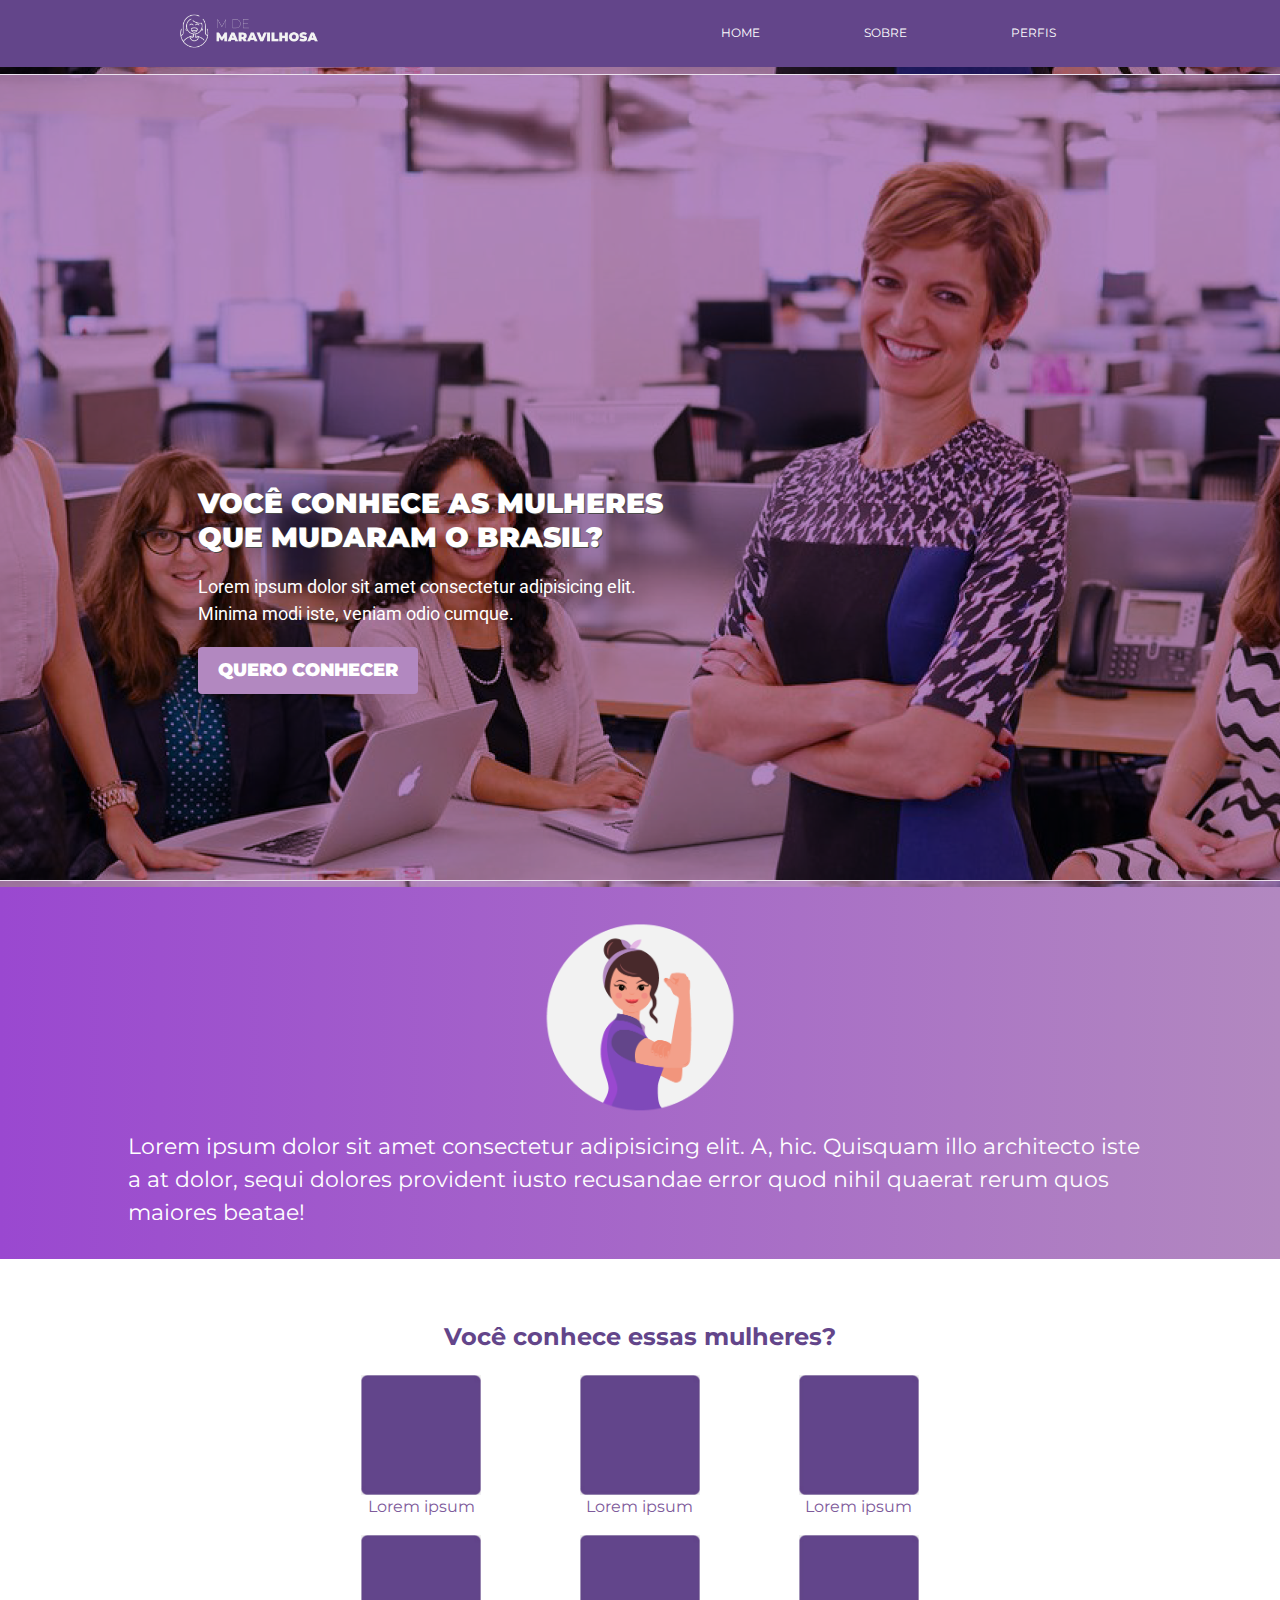
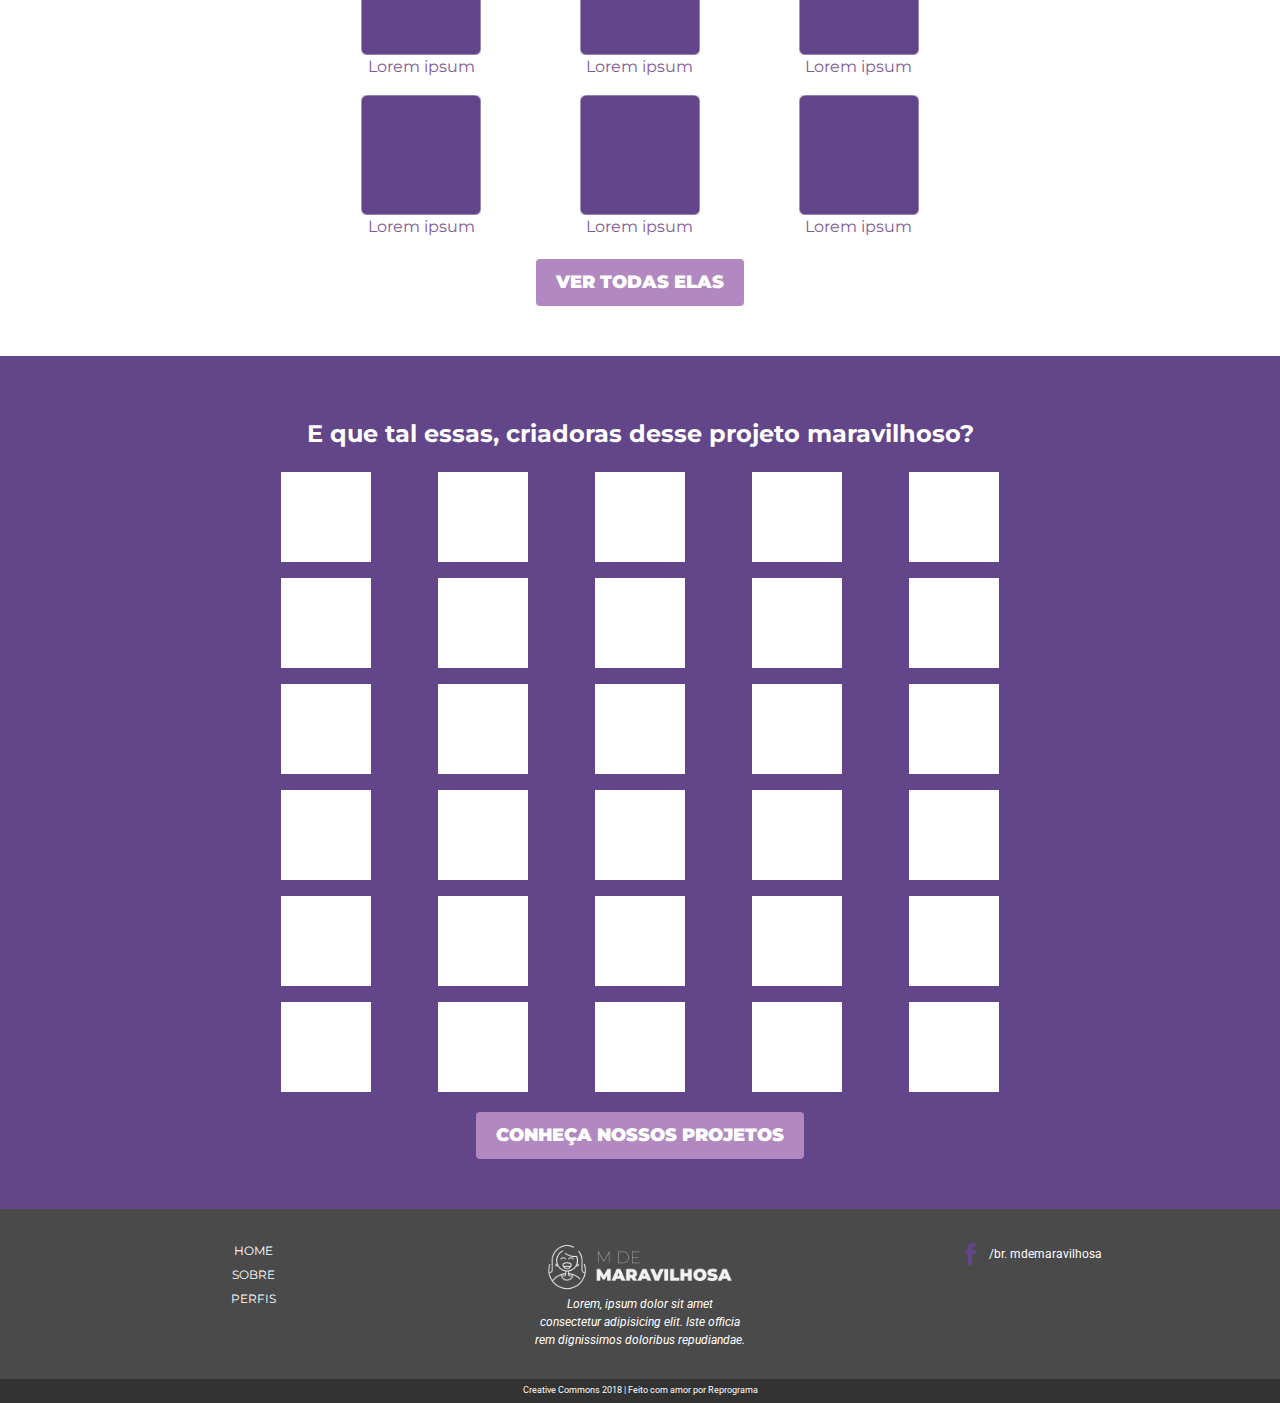
<file: index.html>
<!-- ehuehueeu brbrbr -->

<!DOCTYPE html>
<html>
<head>
    <meta charset="utf-8" />
    <title>M de Maravilhosa</title>
    <meta name="viewport" content="width=device-width, initial-scale=1">

    <link href="https://fonts.googleapis.com/css?family=Montserrat:400,700,900|Roboto+Slab:700|Roboto:400,400i" rel="stylesheet">
    <link rel="stylesheet" type="text/css" href="css/style.css" />
    <link rel="stylesheet" type="text/css" href="css/media.css" />
</head>

<body>
    <nav class="topbar">
            <a href="index.html"><img src="img/logo-white.png" alt="Logo M de Maravilhosa" class="logo"></a>
        <div class="menu">
            <img class="menu-bg" src="img/menu-burger.png" alt="Menu">
        </div>
        <div class="menu-dt">
            <ul>
                <li><a href="index.html">Home</a></li>
                <li><a href="sobre.html">Sobre</a></li>
                <li><a href="perfis.html">Perfis</a></li>
            </ul>
        </div>
    </nav>

    <header class="header-home">
        <div>
            <h1>Você conhece as mulheres que mudaram o Brasil?</h1>
            <p class="destaque">Lorem ipsum dolor sit amet consectetur adipisicing elit. Minima modi iste, veniam odio cumque.</p>
            <a href="perfis.html" class="btn">Quero conhecer</a>
        </div>
    </header>
    <main>
        <section class="intro">
            <div>
                <img src="img/img-mulher.png" alt="Imagem mulher">
                <p class="destaque">Lorem ipsum dolor sit amet consectetur adipisicing elit. A, hic. Quisquam illo architecto iste a at dolor, sequi dolores provident iusto recusandae error quod nihil quaerat rerum quos maiores beatae!</p>
            </div>
        </section>

        <section class="mulheres">
            <h3>Você conhece essas mulheres?</h3>
            <div>
                <div>
                    <div class="avatar">
                        <a href="perfil-individual.html"><img src="img/mulher.png" alt="Mulher"></a>
                    </div>
                    <p>Lorem ipsum </p>
                </div>
                
                <div>
                    <div class="avatar">
                        <a href="perfil-individual.html"><img src="img/mulher.png" alt="Mulher"></a>
                    </div>
                    <p>Lorem ipsum</p>
                </div>
                <div>
                    <div class="avatar">
                        <a href="perfil-individual.html"><img src="img/mulher.png" alt="Mulher"></a>
                    </div>
                    <p>Lorem ipsum </p>
                </div>
                <div>
                    <div class="avatar">
                        <a href="perfil-individual.html"><img src="img/mulher.png" alt="Mulher"></a>
                    </div>
                    <p>Lorem ipsum </p>
                </div>
                <div>
                    <div class="avatar">
                        <a href="perfil-individual.html"><img src="img/mulher.png" alt="Mulher"></a>
                    </div>
                    <p>Lorem ipsum </p>
                </div>
                <div>
                    <div class="avatar">
                        <a href="perfil-individual.html"><img src="img/mulher.png" alt="Mulher"></a>
                    </div>
                    <p>Lorem ipsum </p>
                </div>
                <div class="avatar-dt">
                    <div>
                        <a href="perfil-individual.html"><img src="img/mulher.png" alt="Mulher"></a>
                    </div>
                    <p>Lorem ipsum</p>
                </div>
                <div class="avatar-dt">
                    <div>
                        <a href="perfil-individual.html"><img src="img/mulher.png" alt="Mulher"></a>    
                    </div>
                    <p>Lorem ipsum</p>
                </div>
                <div class="avatar-dt">
                    <div>
                        <a href="perfil-individual.html"><img src="img/mulher.png" alt="Mulher"></a>
                    </div>
                    <p>Lorem ipsum</p>
                </div>
            </div>
            <a href="perfis.html" class="btn">Ver todas elas</a>

        </section>

        <section class="criadoras">
            <h3>E que tal essas, criadoras desse projeto maravilhoso?</h3>
            <div>
                <div>
                    <a href="#"><img class="miga" src="img/miga.png" alt="Miga"></a>
                </div>
                <div>
                    <a href="#"><img class="miga" src="img/miga.png" alt="Miga"></a>
                </div>
                <div>
                    <a href="#"><img class="miga" src="img/miga.png" alt="Miga"></a>
                </div>
                <div>
                    <a href="#"><img class="miga" src="img/miga.png" alt="Miga"></a>
                </div>
                <div>
                    <a href="#"><img class="miga" src="img/miga.png" alt="Miga"></a>
                </div>
                <div>
                    <a href="#"><img class="miga" src="img/miga.png" alt="Miga"></a>
                </div>
                <div>
                    <a href="#"><img class="miga" src="img/miga.png" alt="Miga"></a>
                </div>
                <div>
                    <a href="#"><img class="miga" src="img/miga.png" alt="Miga"></a>
                </div>
                <div>
                    <a href="#"><img class="miga" src="img/miga.png" alt="Miga"></a>
                </div>
                <div>
                    <a href="#"><img class="miga" src="img/miga.png" alt="Miga"></a>
                </div>
                <div>
                    <a href="#"><img class="miga" src="img/miga.png" alt="Miga"></a>
                </div>
                <div>
                    <a href="#"><img class="miga" src="img/miga.png" alt="Miga"></a>
                </div>
                <div>
                    <a href="#"><img class="miga" src="img/miga.png" alt="Miga"></a>
                </div>
                <div>
                    <a href="#"><img class="miga" src="img/miga.png" alt="Miga"></a>
                </div>
                <div>
                    <a href="#"><img class="miga" src="img/miga.png" alt="Miga"></a>
                </div>
                <div>
                    <a href="#"><img class="miga" src="img/miga.png" alt="Miga"></a>
                </div>
                <div>
                    <a href="#"><img class="miga" src="img/miga.png" alt="Miga"></a>
                </div>
                <div>
                    <a href="#"><img class="miga" src="img/miga.png" alt="Miga"></a>
                </div>
                <div>
                    <a href="#"><img class="miga" src="img/miga.png" alt="Miga"></a>
                </div>
                <div>
                    <a href="#"><img class="miga" src="img/miga.png" alt="Miga"></a>
                </div>
                <div>
                    <a href="#"><img class="miga" src="img/miga.png" alt="Miga"></a>
                </div>
                <div>
                    <a href="#"><img class="miga" src="img/miga.png" alt="Miga"></a>
                </div>
                <div>
                    <a href="#"><img class="miga" src="img/miga.png" alt="Miga"></a>
                </div>
                <div>
                    <a href="#"><img class="miga" src="img/miga.png" alt="Miga"></a>
                </div>
                <div>
                    <a href="#"><img class="miga" src="img/miga.png" alt="Miga"></a>
                </div>
                <div>
                    <a href="#"><img class="miga" src="img/miga.png" alt="Miga"></a>
                </div>
                <div>
                    <a href="#"><img class="miga" src="img/miga.png" alt="Miga"></a>
                </div>
                <div>
                    <a href="#"><img class="miga" src="img/miga.png" alt="Miga"></a>
                </div>
                <div>
                    <a href="#"><img class="miga" src="img/miga.png" alt="Miga"></a>
                </div>
                <div>
                    <a href="#"><img class="miga" src="img/miga.png" alt="Miga"></a>
                </div>
            </div>
            <a href="sobre.html" class="btn">Conheça nossos projetos</a>

        </section>

    </main>

    <footer>
        <div>
            <div>
                <ul>
                    <li><a href="index.html">Home</a></li>
                    <li><a href="sobre.html">Sobre</a></li>
                    <li><a href="perfis.html">Perfis</a></li>
                </ul>
            </div>

            <div class="logo-footer">
                <img src="img/logo-white.png" alt="Logo M de maravilhosa">
                <p><em>Lorem, ipsum dolor sit amet<br> consectetur adipisicing elit. Iste officia<br> rem dignissimos doloribus repudiandae.</em></p>
            </div>

            <div class="social-media">
                <img src="img/fb-icone.png" alt="link facebook">
                <p>/br. mdemaravilhosa</p>
            </div>
        </div>

        <p class="footnote">Creative Commons 2018 | Feito com amor por Reprograma</p>
    </footer>

</body>
</file>
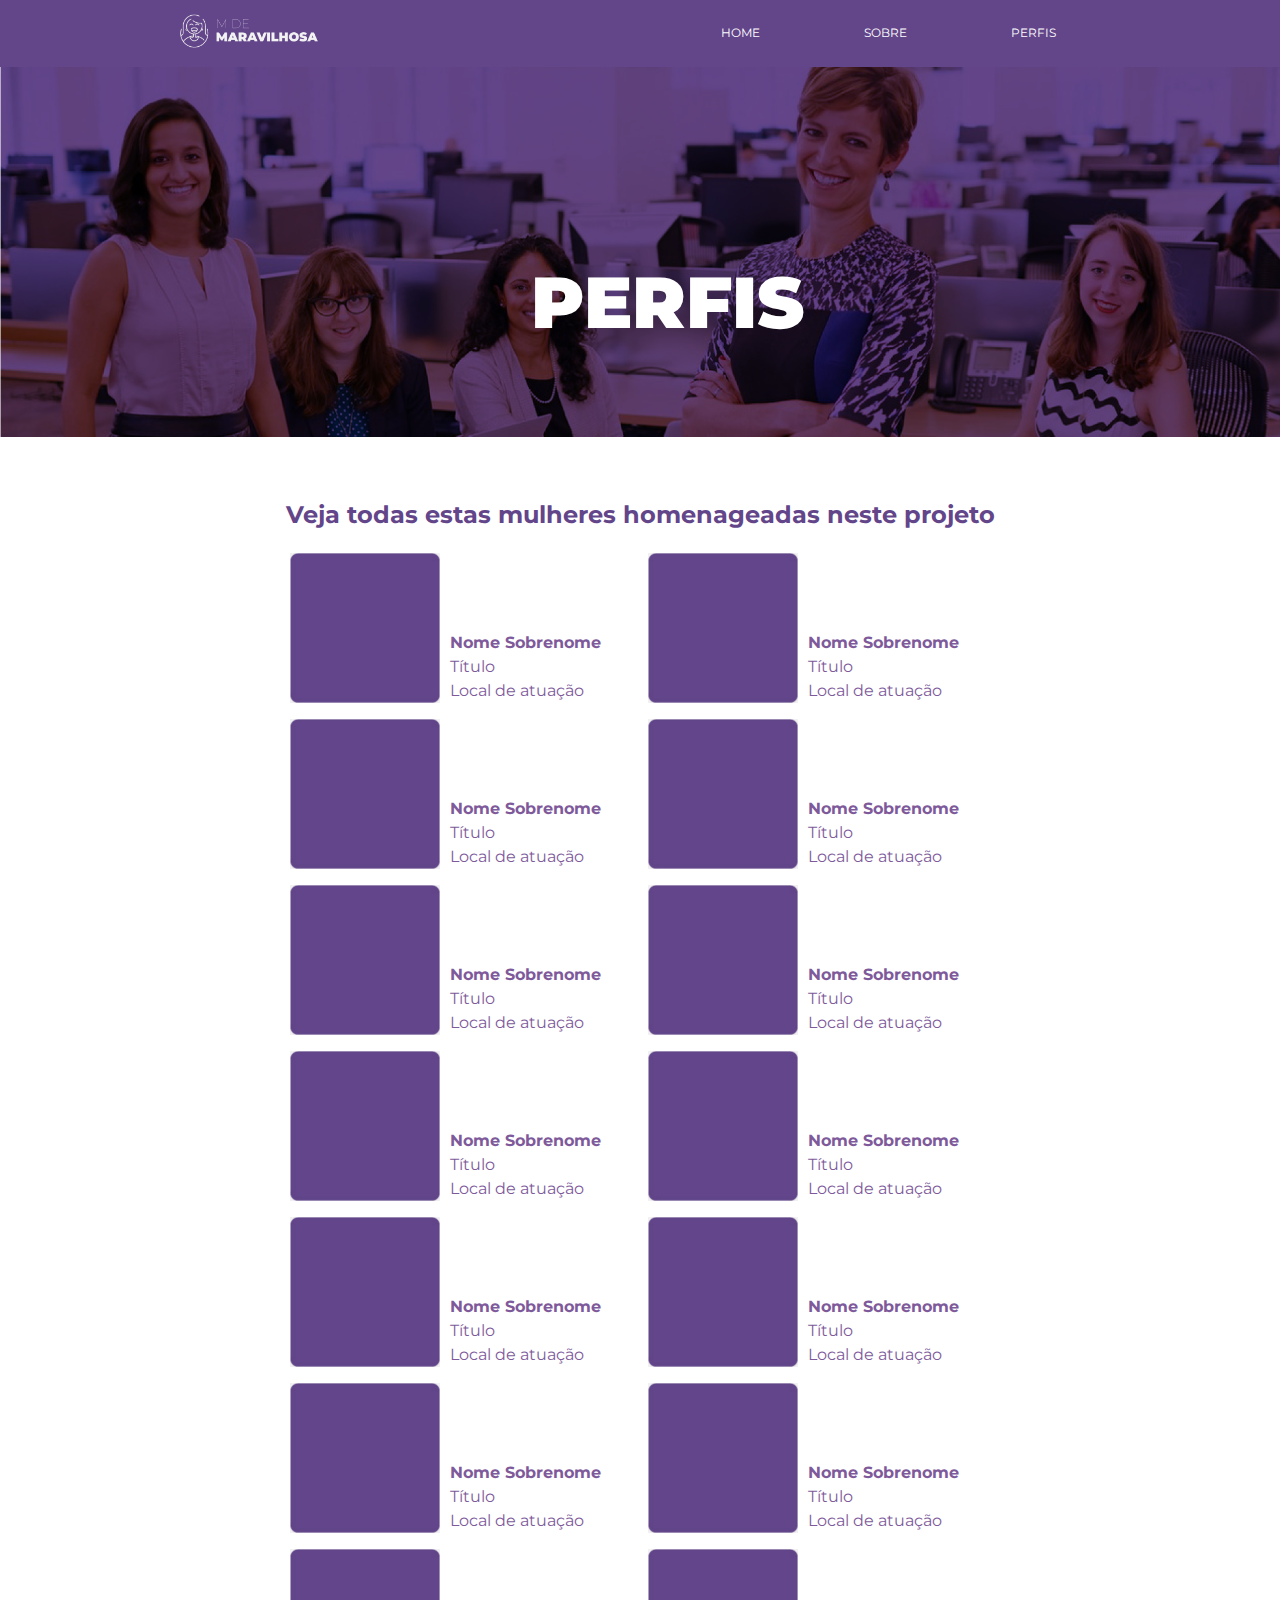
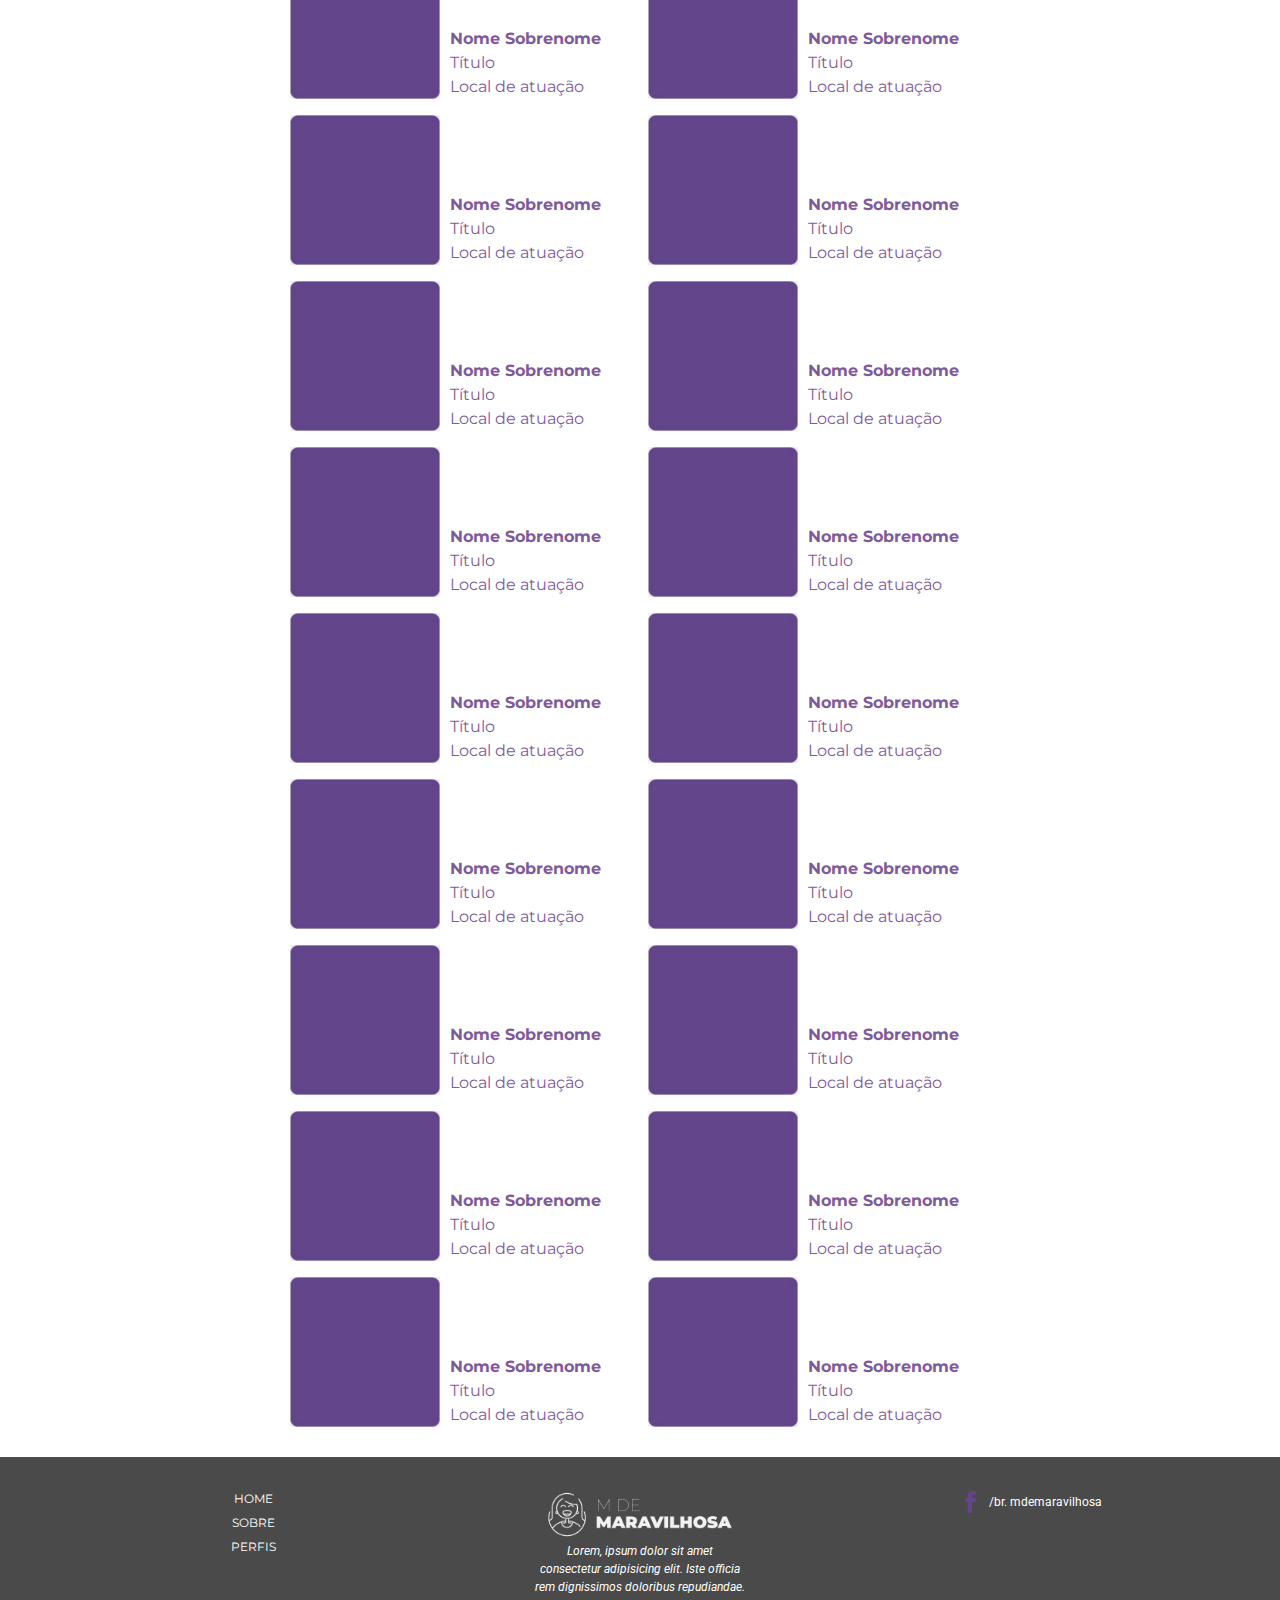
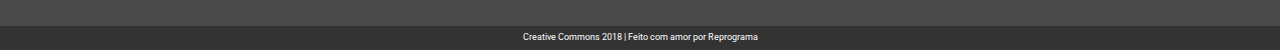
<file: perfis.html>
<!DOCTYPE html>
<html>
<head>
    <meta charset="utf-8" />
    <title>M de Maravilhosa</title>
    <meta name="viewport" content="width=device-width, initial-scale=1">

    <link href="https://fonts.googleapis.com/css?family=Montserrat:400,700,900|Roboto+Slab:700|Roboto:400,400i" rel="stylesheet">
    <link rel="stylesheet" type="text/css" href="css/style.css" />
    <link rel="stylesheet" type="text/css" href="css/media.css" />
</head>

<body>
    <nav class="topbar">
            <a href="index.html"><img src="img/logo-white.png" alt="Logo M de Maravilhosa" class="logo"></a>
        <div class="menu">
            <img class="menu-bg" src="img/menu-burger.png" alt="Menu">
        </div>
        <div class="menu-dt">
            <ul>
                <li><a href="index.html">Home</a></li>
                <li><a href="sobre.html">Sobre</a></li>
                <li><a href="perfis.html">Perfis</a></li>
            </ul>
        </div>
    </nav>

    <header class="header-perfis">
        <div>
            <h2>Perfis</h2>
        </div>
    </header>
    <main>
        <section class="perfil">
            <h3>Veja todas estas mulheres homenageadas neste projeto</h3>
            <div>
                <div>
                    <div class="avatar">
                        <a href="perfil-individual.html"><img src="img/mulher.png" alt="Mulher"></a>
                    </div>
                    <p><strong>Nome Sobrenome</strong><br>Título<br> Local de atuação</p>
                </div>
                
                <div>
                    <div class="avatar">
                        <a href="perfil-individual.html"><img src="img/mulher.png" alt="Mulher"></a>
                    </div>
                    <p><strong>Nome Sobrenome</strong><br>Título<br> Local de atuação</p>
                </div>
                <div>
                    <div class="avatar">
                        <a href="perfil-individual.html"><img src="img/mulher.png" alt="Mulher"></a>
                    </div>
                    <p><strong>Nome Sobrenome</strong><br>Título<br> Local de atuação</p>
                </div>
                <div>
                    <div class="avatar">
                        <a href="perfil-individual.html"><img src="img/mulher.png" alt="Mulher"></a>
                    </div>
                    <p><strong>Nome Sobrenome</strong><br>Título<br> Local de atuação</p>
                </div>
                
                <div>
                    <div class="avatar">
                        <a href="perfil-individual.html"><img src="img/mulher.png" alt="Mulher"></a>
                    </div>
                    <p><strong>Nome Sobrenome</strong><br>Título<br> Local de atuação</p>
                </div>
                <div>
                    <div class="avatar">
                        <a href="perfil-individual.html"><img src="img/mulher.png" alt="Mulher"></a>
                    </div>
                    <p><strong>Nome Sobrenome</strong><br>Título<br> Local de atuação</p>
                </div>
                <div>
                    <div class="avatar">
                        <a href="perfil-individual.html"><img src="img/mulher.png" alt="Mulher"></a>
                    </div>
                    <p><strong>Nome Sobrenome</strong><br>Título<br> Local de atuação</p>
                </div>
                
                <div>
                    <div class="avatar">
                        <a href="perfil-individual.html"><img src="img/mulher.png" alt="Mulher"></a>
                    </div>
                    <p><strong>Nome Sobrenome</strong><br>Título<br> Local de atuação</p>
                </div>
                <div>
                    <div class="avatar">
                        <a href="perfil-individual.html"><img src="img/mulher.png" alt="Mulher"></a>
                    </div>
                    <p><strong>Nome Sobrenome</strong><br>Título<br> Local de atuação</p>
                </div>
                <div>
                    <div class="avatar">
                        <a href="perfil-individual.html"><img src="img/mulher.png" alt="Mulher"></a>
                    </div>
                    <p><strong>Nome Sobrenome</strong><br>Título<br> Local de atuação</p>
                </div>
                
                <div>
                    <div class="avatar">
                        <a href="perfil-individual.html"><img src="img/mulher.png" alt="Mulher"></a>
                    </div>
                    <p><strong>Nome Sobrenome</strong><br>Título<br> Local de atuação</p>
                </div>
                <div>
                    <div class="avatar">
                        <a href="perfil-individual.html"><img src="img/mulher.png" alt="Mulher"></a>
                    </div>
                    <p><strong>Nome Sobrenome</strong><br>Título<br> Local de atuação</p>
                </div>
                <div>
                    <div class="avatar">
                        <a href="perfil-individual.html"><img src="img/mulher.png" alt="Mulher"></a>
                    </div>
                    <p><strong>Nome Sobrenome</strong><br>Título<br> Local de atuação</p>
                </div>
                
                <div>
                    <div class="avatar">
                        <a href="perfil-individual.html"><img src="img/mulher.png" alt="Mulher"></a>
                    </div>
                    <p><strong>Nome Sobrenome</strong><br>Título<br> Local de atuação</p>
                </div>
                <div>
                    <div class="avatar">
                        <a href="perfil-individual.html"><img src="img/mulher.png" alt="Mulher"></a>
                    </div>
                    <p><strong>Nome Sobrenome</strong><br>Título<br> Local de atuação</p>
                </div>
                <div>
                    <div class="avatar">
                        <a href="perfil-individual.html"><img src="img/mulher.png" alt="Mulher"></a>
                    </div>
                    <p><strong>Nome Sobrenome</strong><br>Título<br> Local de atuação</p>
                </div>
                
                <div>
                    <div class="avatar">
                        <a href="perfil-individual.html"><img src="img/mulher.png" alt="Mulher"></a>
                    </div>
                    <p><strong>Nome Sobrenome</strong><br>Título<br> Local de atuação</p>
                </div>
                <div>
                    <div class="avatar">
                        <a href="perfil-individual.html"><img src="img/mulher.png" alt="Mulher"></a>
                    </div>
                    <p><strong>Nome Sobrenome</strong><br>Título<br> Local de atuação</p>
                </div>
                <div>
                    <div class="avatar">
                        <a href="perfil-individual.html"><img src="img/mulher.png" alt="Mulher"></a>
                    </div>
                    <p><strong>Nome Sobrenome</strong><br>Título<br> Local de atuação</p>
                </div>
                
                <div>
                    <div class="avatar">
                        <a href="perfil-individual.html"><img src="img/mulher.png" alt="Mulher"></a>
                    </div>
                    <p><strong>Nome Sobrenome</strong><br>Título<br> Local de atuação</p>
                </div>
                <div>
                    <div class="avatar">
                        <a href="perfil-individual.html"><img src="img/mulher.png" alt="Mulher"></a>
                    </div>
                    <p><strong>Nome Sobrenome</strong><br>Título<br> Local de atuação</p>
                </div>
                <div>
                    <div class="avatar">
                        <a href="perfil-individual.html"><img src="img/mulher.png" alt="Mulher"></a>
                    </div>
                    <p><strong>Nome Sobrenome</strong><br>Título<br> Local de atuação</p>
                </div>
                
                <div>
                    <div class="avatar">
                        <a href="perfil-individual.html"><img src="img/mulher.png" alt="Mulher"></a>
                    </div>
                    <p><strong>Nome Sobrenome</strong><br>Título<br> Local de atuação</p>
                </div>
                <div>
                    <div class="avatar">
                        <a href="perfil-individual.html"><img src="img/mulher.png" alt="Mulher"></a>
                    </div>
                    <p><strong>Nome Sobrenome</strong><br>Título<br> Local de atuação</p>
                </div>
                <div>
                    <div class="avatar">
                        <a href="perfil-individual.html"><img src="img/mulher.png" alt="Mulher"></a>
                    </div>
                    <p><strong>Nome Sobrenome</strong><br>Título<br> Local de atuação</p>
                </div>
                
                <div>
                    <div class="avatar">
                        <a href="perfil-individual.html"><img src="img/mulher.png" alt="Mulher"></a>
                    </div>
                    <p><strong>Nome Sobrenome</strong><br>Título<br> Local de atuação</p>
                </div>
                <div>
                    <div class="avatar">
                        <a href="perfil-individual.html"><img src="img/mulher.png" alt="Mulher"></a>
                    </div>
                    <p><strong>Nome Sobrenome</strong><br>Título<br> Local de atuação</p>
                </div>
                <div>
                    <div class="avatar">
                        <a href="perfil-individual.html"><img src="img/mulher.png" alt="Mulher"></a>
                    </div>
                    <p><strong>Nome Sobrenome</strong><br>Título<br> Local de atuação</p>
                </div>
                
                <div>
                    <div class="avatar">
                        <a href="perfil-individual.html"><img src="img/mulher.png" alt="Mulher"></a>
                    </div>
                    <p><strong>Nome Sobrenome</strong><br>Título<br> Local de atuação</p>
                </div>
                <div>
                    <div class="avatar">
                        <a href="perfil-individual.html"><img src="img/mulher.png" alt="Mulher"></a>
                    </div>
                    <p><strong>Nome Sobrenome</strong><br>Título<br> Local de atuação</p>
                </div>

            </div>
        </section>

    </main>

    <footer>
        <div>
            <div>
                <ul>
                    <li><a href="index.html">Home</a></li>
                    <li><a href="sobre.html">Sobre</a></li>
                    <li><a href="perfis.html">Perfis</a></li>
                </ul>
            </div>
            <div class="logo-footer">
                <img src="img/logo-white.png" alt="Logo M de maravilhosa">
                <p><em>Lorem, ipsum dolor sit amet<br> consectetur adipisicing elit. Iste officia<br> rem dignissimos doloribus repudiandae.</em></p>
            </div>

            <div class="social-media">
                <img src="img/fb-icone.png" alt="link facebook">
                <p>/br. mdemaravilhosa</p>
            </div>
        </div>

        <p class="footnote">Creative Commons 2018 | Feito com amor por Reprograma</p>
    </footer>

</body>
</file>
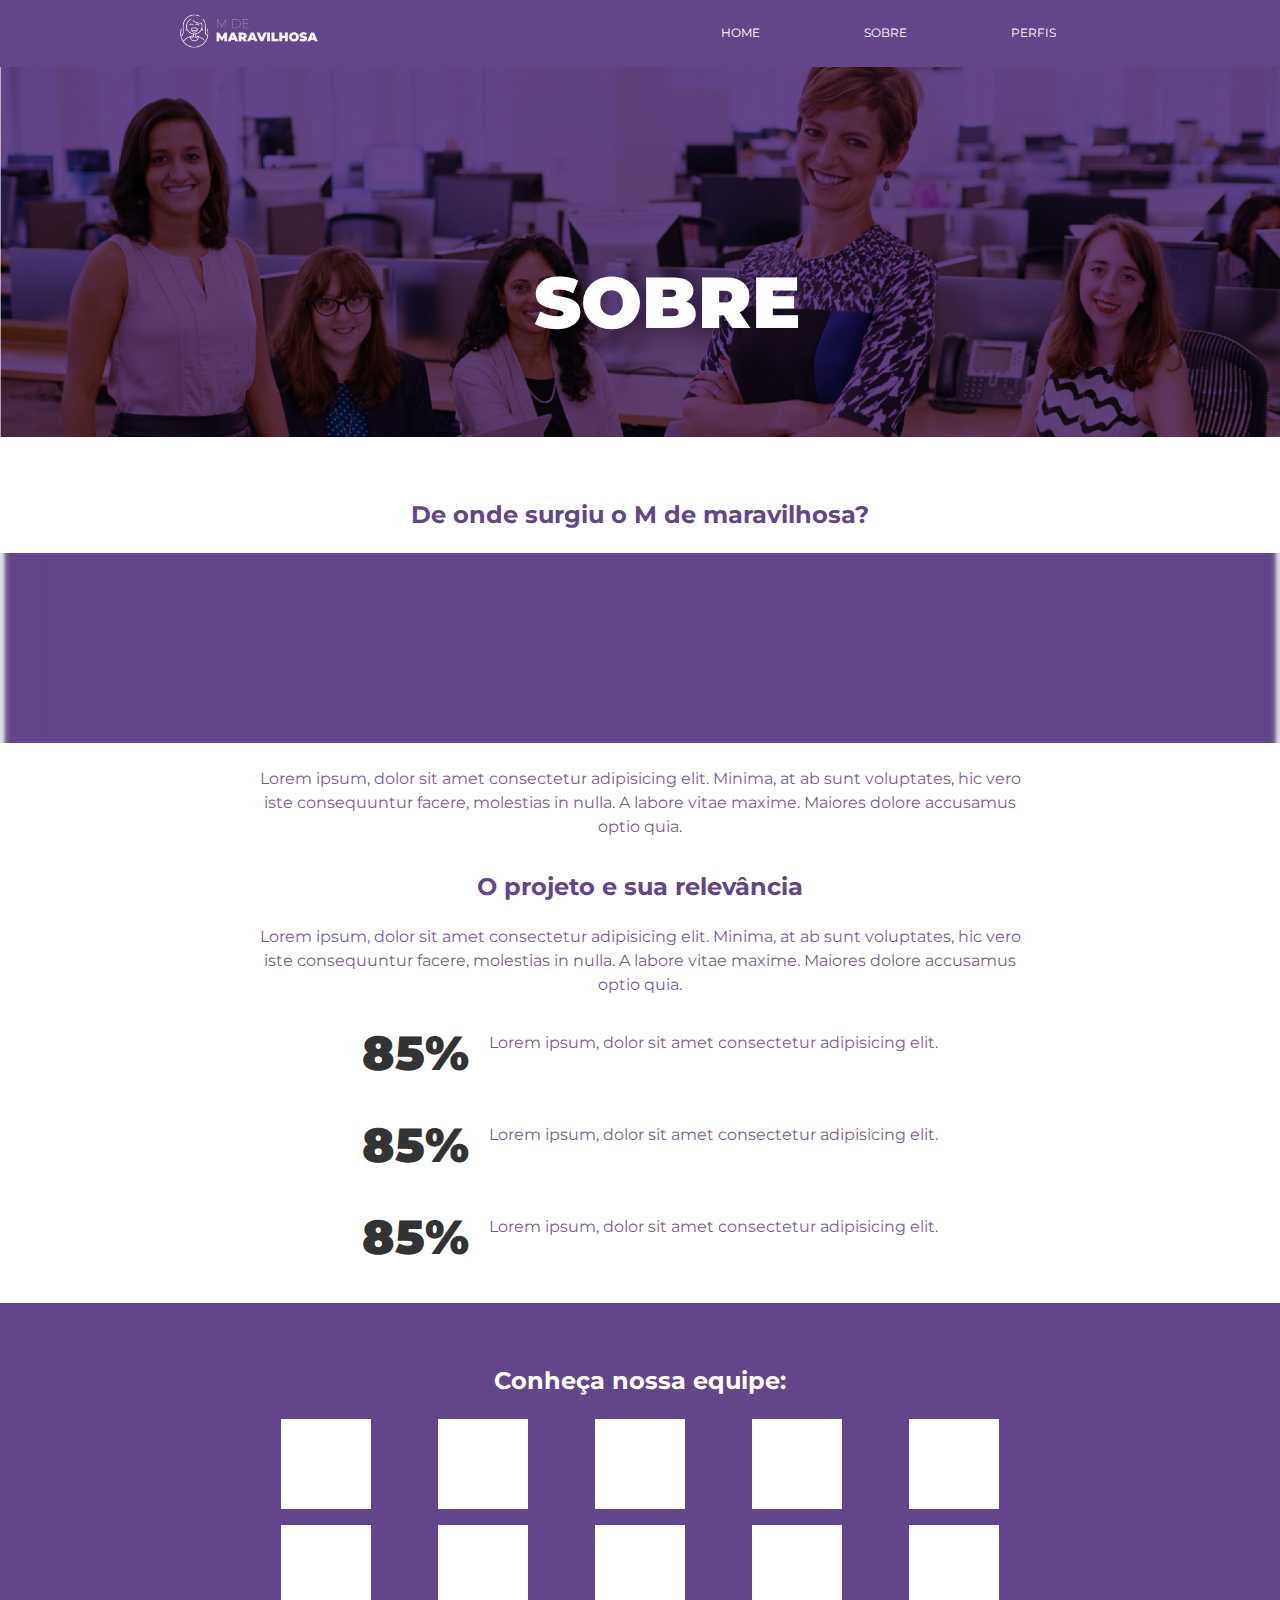
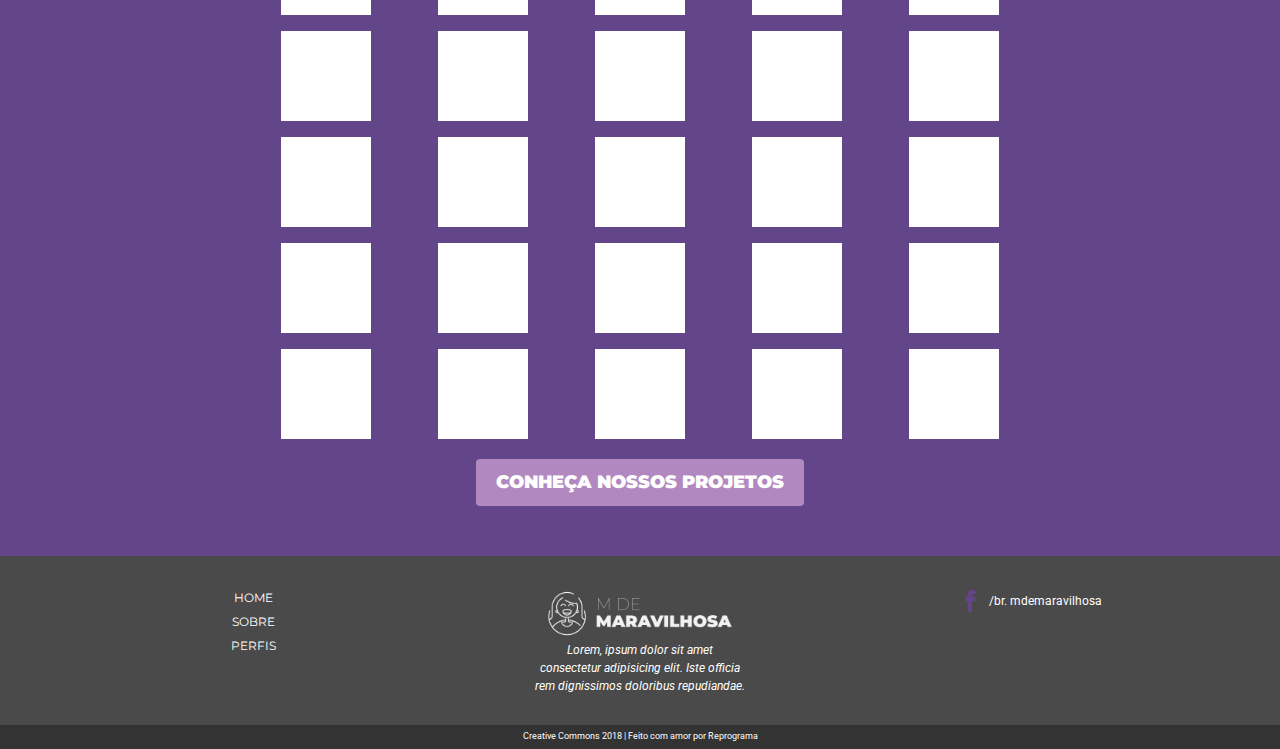
<file: sobre.html>
<!DOCTYPE html>
<html>
<head>
    <meta charset="utf-8" />
    <title>M de Maravilhosa</title>
    <meta name="viewport" content="width=device-width, initial-scale=1">

    <link href="https://fonts.googleapis.com/css?family=Montserrat:400,700,900|Roboto+Slab:700|Roboto:400,400i" rel="stylesheet">
    <link rel="stylesheet" type="text/css" href="css/style.css" />
    <link rel="stylesheet" type="text/css" href="css/media.css" />
</head>

<body>
    <nav class="topbar">
        <a href="index.html"><img src="img/logo-white.png" alt="Logo M de Maravilhosa" class="logo"></a>
        <div class="menu">
            <img class="menu-bg" src="img/menu-burger.png" alt="Menu">
        </div>
        <div class="menu-dt">
            <ul>
                <li><a href="index.html">Home</a></li>
                <li><a href="sobre.html">Sobre</a></li>
                <li><a href="perfis.html">Perfis</a></li>
            </ul>
        </div>
    </nav>

    <header class="header-sobre">
        <div>
            <h2>Sobre</h2>
        </div>
    </header>
    <main>
        <section class="sobre">
            <h3>De onde surgiu o M de maravilhosa?</h3>
            <div class="foto-sobre"></div>
            <div class="sobre-conteudo">
                <p><br>Lorem ipsum, dolor sit amet consectetur adipisicing elit. Minima, at ab sunt voluptates, hic vero iste consequuntur facere, molestias in nulla. A labore vitae maxime. Maiores dolore accusamus optio quia.</p>
                <h3>O projeto e sua relevância</h3>
                <p>Lorem ipsum, dolor sit amet consectetur adipisicing elit. Minima, at ab sunt voluptates, hic vero iste consequuntur facere, molestias in nulla. A labore vitae maxime. Maiores dolore accusamus optio quia.</p>
                <div>
                    <p class="estatistica">85%</p>
                    <p>Lorem ipsum, dolor sit amet consectetur adipisicing elit.</p>
                </div>
                <div>
                    <p class="estatistica">85%</p>
                    <p>Lorem ipsum, dolor sit amet consectetur adipisicing elit.</p>
                </div>
                <div>
                    <p class="estatistica">85%</p>
                    <p>Lorem ipsum, dolor sit amet consectetur adipisicing elit.</p>
                </div>

            </div>

        </section>

        <section class="equipe">
            <h3>Conheça nossa equipe:</h3>
            <div>
                <div>
                    <a href="#"><img class="miga" src="img/miga.png" alt="Miga"></a>
                </div>
                <div>
                    <a href="#"><img class="miga" src="img/miga.png" alt="Miga"></a>
                </div>
                <div>
                    <a href="#"><img class="miga" src="img/miga.png" alt="Miga"></a>
                </div>
                <div>
                    <a href="#"><img class="miga" src="img/miga.png" alt="Miga"></a>
                </div>
                <div>
                    <a href="#"><img class="miga" src="img/miga.png" alt="Miga"></a>
                </div>
                <div>
                    <a href="#"><img class="miga" src="img/miga.png" alt="Miga"></a>
                </div>
                <div>
                    <a href="#"><img class="miga" src="img/miga.png" alt="Miga"></a>
                </div>
                <div>
                    <a href="#"><img class="miga" src="img/miga.png" alt="Miga"></a>
                </div>
                <div>
                    <a href="#"><img class="miga" src="img/miga.png" alt="Miga"></a>
                </div>
                <div>
                    <a href="#"><img class="miga" src="img/miga.png" alt="Miga"></a>
                </div>
                <div>
                    <a href="#"><img class="miga" src="img/miga.png" alt="Miga"></a>
                </div>
                <div>
                    <a href="#"><img class="miga" src="img/miga.png" alt="Miga"></a>
                </div>
                <div>
                    <a href="#"><img class="miga" src="img/miga.png" alt="Miga"></a>
                </div>
                <div>
                    <a href="#"><img class="miga" src="img/miga.png" alt="Miga"></a>
                </div>
                <div>
                    <a href="#"><img class="miga" src="img/miga.png" alt="Miga"></a>
                </div>
                <div>
                    <a href="#"><img class="miga" src="img/miga.png" alt="Miga"></a>
                </div>
                <div>
                    <a href="#"><img class="miga" src="img/miga.png" alt="Miga"></a>
                </div>
                <div>
                    <a href="#"><img class="miga" src="img/miga.png" alt="Miga"></a>
                </div>
                <div>
                    <a href="#"><img class="miga" src="img/miga.png" alt="Miga"></a>
                </div>
                <div>
                    <a href="#"><img class="miga" src="img/miga.png" alt="Miga"></a>
                </div>
                <div>
                    <a href="#"><img class="miga" src="img/miga.png" alt="Miga"></a>
                </div>
                <div>
                    <a href="#"><img class="miga" src="img/miga.png" alt="Miga"></a>
                </div>
                <div>
                    <a href="#"><img class="miga" src="img/miga.png" alt="Miga"></a>
                </div>
                <div>
                    <a href="#"><img class="miga" src="img/miga.png" alt="Miga"></a>
                </div>
                <div>
                    <a href="#"><img class="miga" src="img/miga.png" alt="Miga"></a>
                </div>
                <div>
                    <a href="#"><img class="miga" src="img/miga.png" alt="Miga"></a>
                </div>
                <div>
                    <a href="#"><img class="miga" src="img/miga.png" alt="Miga"></a>
                </div>
                <div>
                    <a href="#"><img class="miga" src="img/miga.png" alt="Miga"></a>
                </div>
                <div>
                    <a href="#"><img class="miga" src="img/miga.png" alt="Miga"></a>
                </div>
                <div>
                    <a href="#"><img class="miga" src="img/miga.png" alt="Miga"></a>
                </div>
            </div>
            <a href="#" class="btn">Conheça nossos projetos</a>

        </section>

    </main>

    <footer>
        <div>
            <div>
                <ul>
                    <li><a href="index.html">Home</a></li>
                    <li><a href="sobre.html">Sobre</a></li>
                    <li><a href="perfis.html">Perfis</a></li>
                </ul>
            </div>
            <div class="logo-footer">
                <img src="img/logo-white.png" alt="Logo M de maravilhosa">
                <p><em>Lorem, ipsum dolor sit amet<br> consectetur adipisicing elit. Iste officia<br> rem dignissimos doloribus repudiandae.</em></p>
            </div>

            <div class="social-media">
                <img src="img/fb-icone.png" alt="link facebook">
                <p>/br. mdemaravilhosa</p>
            </div>
        </div>

        <p class="footnote">Creative Commons 2018 | Feito com amor por Reprograma</p>
    </footer>

</body>
</file>
<file: css/style.css>
/*GERAL////////////Geral////////////*/
body{
    margin: 0;
}

section{
    padding: 30px 0;
}

ul{
    padding: 0;
}

/*GERAL//////////////Textos////////////*/

h1{
    font-family: 'Montserrat', Arial, Helvetica, sans-serif;
    color: #ffffff;
    text-align: center;
    font-size: 28px;
    font-weight: 900;
    text-transform: uppercase;
    text-shadow: 1px 1px #4a4a4a;
}

h2{
    font-family: 'Montserrat', Arial, Helvetica, sans-serif;
    font-size: 48px;
    font-weight: 900;
    line-height: 1.5em;
    text-transform: uppercase;
    text-align: center;
    color: #ffffff;
    width: 90%;
}

h3{
    font-family: 'Montserrat', Arial, Helvetica, sans-serif;
    font-size: 24px;
    line-height: 1.5em;
    text-align: center;
    color: #63458a;
    margin: 30px 0 20px 0;
}

p{
    font-family: 'Montserrat', Arial, Helvetica, sans-serif;
    line-height: 1.5em;
    color: #7e5a9b;
    margin: 0;
}

a{
    text-decoration: none;
    margin: 0;
}

.destaque{
    font-family: 'Montserrat', Arial, Helvetica, sans-serif;
    font-size: 22px;
    font-weight: 400;
    line-height: 1.5em;
    color: #ffffff;
    text-align: center;
}

.estatistica{
    font-family: 'Montserrat', Arial, Helvetica, sans-serif;
    font-size: 48px;
    font-weight: 900;
    line-height: 1.5em;
    padding: 20px 20px 0 20px;
    color: #333333;
}

/*GERAL---------Navegação---------*/

.topbar{
    background-color: #63458a;
    display: flex;
    justify-content: space-around;
    align-items: center;
    width: 100%;
    position: fixed;

}

.logo{
    max-width: 150px;
    margin: 10px 0;
}

.menu-bg{
    background-color: #7e5a9b;
    width: 40px;
}

.menu-dt{
    display: none;
}

.menu-dt li{
    list-style-type: none;
    display: inline;
}

li a{
    text-decoration: none;
    color: #ffffff;
    text-transform: uppercase;
    font-size: 12px;
    font-family: 'Montserrat', Arial, Helvetica, sans-serif;
    line-height: 2em;
}

/*-----------HOME------------*/

/* Header Start */
.header-home{
    background: url(../img/bg-banner-claro.png);
    background-position: center;
    min-height: 80vh;
    width: 100%;
    display: flex;
    align-items: center;
    justify-content: center;
    padding-top:100px;

}

.header-home > div{
    width: 80%;
    display: flex;
    flex-direction: column;
    align-items: center;
}

.header-home > div p{
    color: #ffffff;
    font-size: 18px;
    font-family: 'Roboto', Arial, Helvetica, sans-serif;
}

.btn{
    font-family: 'Montserrat', Arial, Helvetica, sans-serif;
    text-transform: uppercase;
    font-size: 18px;
    text-align: center;
    font-weight: 900;
    color: #ffffff;
    padding: 10px 20px;
    margin: 20px 0;
    background-color: #b288c0;
    border-radius: 4px;
    text-decoration: none;
    display: flex;
    justify-content: center;
}

/* Seção Intro */

.intro{
    background: linear-gradient(to right, #9a48d0, #b288c0);
    display: flex;
    justify-content: center;
    color: #ffffff;
    padding: 30px 0;
}

.intro div{
    width: 80%;
    display: block;
    text-align: center;
}

.intro img{
    width: 200px;
}

/* Seção Mulheres */

.mulheres{
    display: flex;
    flex-direction: column;
    align-items: center;
    text-align: center;
}

.mulheres img{
    width: 120px;
    display: flex;
    flex-direction: column;
    align-items: center;
    margin: 0 auto;
}

.mulheres > div{
    width: 80%;
    display: grid;
    grid-template-columns: repeat(auto-fill, minmax(120px, 1fr));
    grid-gap: 1em;
}

.mulheres .avatar, .mulheres .avatar-dt{
    margin: 0 auto;
}

.avatar, .avatar-dt{
    width: 100%;
}

.avatar-dt{
    display: none;
}

/* Seção Criadoras */

.miga{
    width: 90px;
}

.criadoras{
    display: flex;
    flex-direction: column;
    align-items: center;
    background-color: #63458a;
}

.criadoras h3{
    color: #ffffff;
}

.criadoras > div{
    width: 80%;
    display: grid;
    grid-template-columns: repeat(auto-fill, minmax(85px, 1fr));
    grid-gap: 20px;

}

.criadoras img{
    display: flex;
    flex-direction: column;
    align-items: center;
    margin: 0 auto;
}


/*-----------SOBRE------------*/

/* Header Sobre */
.header-sobre{
    background: url(../img/bg-banner-escuro.png);
    background-size: cover;
    background-position: center;
    min-height: 30vh;
    width: 100%;
    display: flex;
    align-items: center;
    justify-content: center;
    padding-top:100px;

}

.header-sobre > div{
    display: flex;
    justify-content: flex-end;
    text-align: center;
}

/* Seção Sobre */
.sobre{
    text-align: center;
    display: flex;
    flex-direction: column;
    justify-content: center;
    align-items: center;
}

.sobre-conteudo{
    width: 80%;
}

.foto-sobre{
    background: url(../img/mulher.png);
    background-size: cover;
    background-position: center;
    min-height: 10vh;
    width: 100%;
    display: flex;
    align-items: center;
    justify-content: center;
    padding-top:100px;
}

/* Seção Equipe */

.equipe{
    display: flex;
    flex-direction: column;
    align-items: center;
    background-color: #63458a;
}

.equipe h3{
    color: #ffffff;
}

.equipe > div{
    width: 80%;
    display: grid;
    grid-template-columns: repeat(auto-fill, minmax(85px, 1fr));
    grid-gap: 20px;
}

.equipe img{
    display: flex;
    flex-direction: column;
    align-items: center;
    margin: 0 auto;
}


/*----------PERFILS----------*/

/* Header Perfis */

.header-perfis{
    background: url(../img/bg-banner-escuro.png);
    background-size: cover;
    background-position: center;
    min-height: 30vh;
    width: 100%;
    display: flex;
    align-items: center;
    justify-content: center;
    padding-top:100px;

}

.header-perfis > div{
    display: flex;
    justify-content: flex-end;
    text-align: center;
}

/* Seção Perfis */

.perfil{
    display: flex;
    flex-direction: column;
    align-items: center;
    text-align: center;
}

.perfil img{
    width: 100%;
    display: flex;
    flex-direction: column;
    align-items: center;
    margin: 0 auto;
}

.perfil p{
    width: 50%;
    margin-left: 10px;
    text-align: left;
}

.perfil > div{
    width: 80%;
    display: grid;
    grid-template-columns: repeat(auto-fill, minmax(120px, 1fr));
    grid-gap: 1em;
}

/*----------PERFIL INDIVIDUAL------------*/

/* Header Perfil Individual */
.header-perfil-individual{
    background: url(../img/bg-banner-escuro.png);
    background-size: cover;
    background-position: center;
    min-height: 30vh;
    width: 100%;
    display: flex;
    align-items: center;
    justify-content: center;
    padding-top:100px;
}

.header-perfil-individual > div{
    display: flex;
    justify-content: flex-end;
    text-align: center;
}

.personalidade{
    display: flex;
    flex-direction: column;
    align-items: center;
}

.personalidade div{
    width: 80%;
    display: flex;
    flex-direction: column;
    align-items: center;
}

.personalidade div p{

}

.personalidade-1{
    width: 200px;
    padding: 20px;
}

.destaque-personalidade{
    border: 2px solid #63458a;
    padding: 10px 20px;
    margin-top: 20px;
}

.destaque-personalidade p{
    color: #63458a;
    margin: 0;
}

/* Seção Historia */

.historia {
    display: flex;
    flex-direction: column;
    align-items: center;
    padding: 0;
}

.img-personalidade{
    background: url(../img/bg-banner-escuro.png);
    background-size: cover;
    background-position: center;
    min-height: 30vh;
    width: 100%;
    margin: 20px 0;
}

.box{
    width: 80%;
}

/* Seção Autora */

.autora{
    background-color: #e4b7e5;
    display: flex;
    justify-content: center;
    align-items: center;
    margin: 30px 0;
    padding: 0;
}

.autora div{
    width: 80%;
    display: flex;
    justify-content: flex-start;
    align-items: center;
}

.autora div div{
    display: flex;
    flex-direction: column;
    align-items: flex-start;
}

.img-autora{
    width: 100px;
    padding: 20px;
}

/* Seção Recomendados */

.recomendados{
    display: flex;
    flex-direction: column;
    align-items: center;
}

.recomendado-card{
    background-color: #e4b7e5;
    width: 100%;
    margin-top: 20px;
    display: flex;
    flex-direction: column;
    justify-content: space-between;
    align-items: center;
}

.recomendado-card div{
    background-color: #e4b7e5;
    width: 60%;
    display: flex;
    flex-direction: column;
    justify-content: space-between;
    align-items: flex-start;
    padding: 20px 0;
}

.img-card{
    width: 200px;

}

.ler-mais{
    font-family: 'Montserrat', Arial, Helvetica, sans-serif;
    color: #9a48d0;
    font-weight: 700;
}

/*GERAL------------Footer------------*/

footer > div{
    background-color: #4a4a4a;
    display: flex;
    flex-direction: column;
    justify-content: center;
}

footer div div{
    padding: 10px 0;
}

footer ul{
    margin: 0;
    list-style-type: none;
    text-align: center;
}

footer p, a{
    font-size: 12px;
    text-align: center;
    color: #ffffff;
    font-family: 'Roboto', Arial, Helvetica, sans-serif;
    line-height: 1.5em;
}

.logo-footer{
    display: flex;
    flex-direction: column;
    justify-content: center;
    align-items: center;
}

.logo-footer img{
    width: 200px;
}

.social-media{
    display: flex;
    justify-content: center;
    align-items: center;
}

.social-media img{
    height: 30px;
    padding: 0 10px;
}

.footnote{
    text-align: center;
    background-color: #333333;
    width: 100%;
    margin: 0;
    padding: 5px 0;
    font-size: 9px;
}
</file>
<file: css/media.css>
@media (min-width: 768px) {
    /*GERAL---------Navegação---------*/

    .topbar{
        position: static;
    
    }

    .menu{
        display: none;
    }

    .menu-dt{
        display: flex;
    }

    .menu-dt li{
        list-style-type: none;
        display: inline;
        margin: 10px 50px;
    }
    
    h2{
        font-size: 72px;
    }

    /*-----------HOME------------*/

    /* Header Start */

    .header-home > div{
        width: 500px;
        padding: 10% 40% 0 10%;
        flex-direction: column;
        align-items: flex-start;
    }

    .destaque, h1{
        text-align: left;
    }

    /* Seção Mulheres */

    .mulheres > div{
        width: 50%;
        display: grid;
        grid-template-columns: repeat(auto-fill, minmax(180px, 1fr));
        grid-gap: 1em;
    }

    /* Seção Criadoras */

    .criadoras > div{
        width: 60%;
        display: grid;
        grid-template-columns: repeat(auto-fill, minmax(120px, 1fr));
        grid-gap: 1em;
    }

    .equipe > div{
        width: 60%;
        display: grid;
        grid-template-columns: repeat(auto-fill, minmax(120px, 1fr));
        grid-gap: 1em;
    }

    /*--------SOBRE--------*/

    .sobre-conteudo{
        width: 60%;
    }

    .sobre-conteudo div{
        display: flex;
        justify-content: center;
        align-items: center;
        text-align: left;
    }

    /*--------PERFIL--------*/

    .perfil > div{
        width: 700px;
        display: grid;
        grid-template-columns: repeat(auto-fill, minmax(45%, 1fr));
        grid-gap: 1em;
    }

    .perfil div div{
        display: flex;
        justify-content: flex-start;
        align-items: flex-end;
    }

    .avatar, .avatar-dt{
        width: 150px;
    }

    .avatar-dt{
        display: block;
    }

    /*---------Perfil Individual---------*/
    .personalidade div{
        width: 60%;
        display: flex;
        align-items: center;
    }

    /*GERAL------------Footer------------*/

    footer{
        width: 100%;
        background-color: #4a4a4a;
    }

    footer > div{
        display: flex;
        flex-direction: row;
        justify-content: space-around;
        align-items: flex-start;
        padding: 20px 60px;
    }

    footer div div{
        width: 20%;
    }
    

}
</file>
